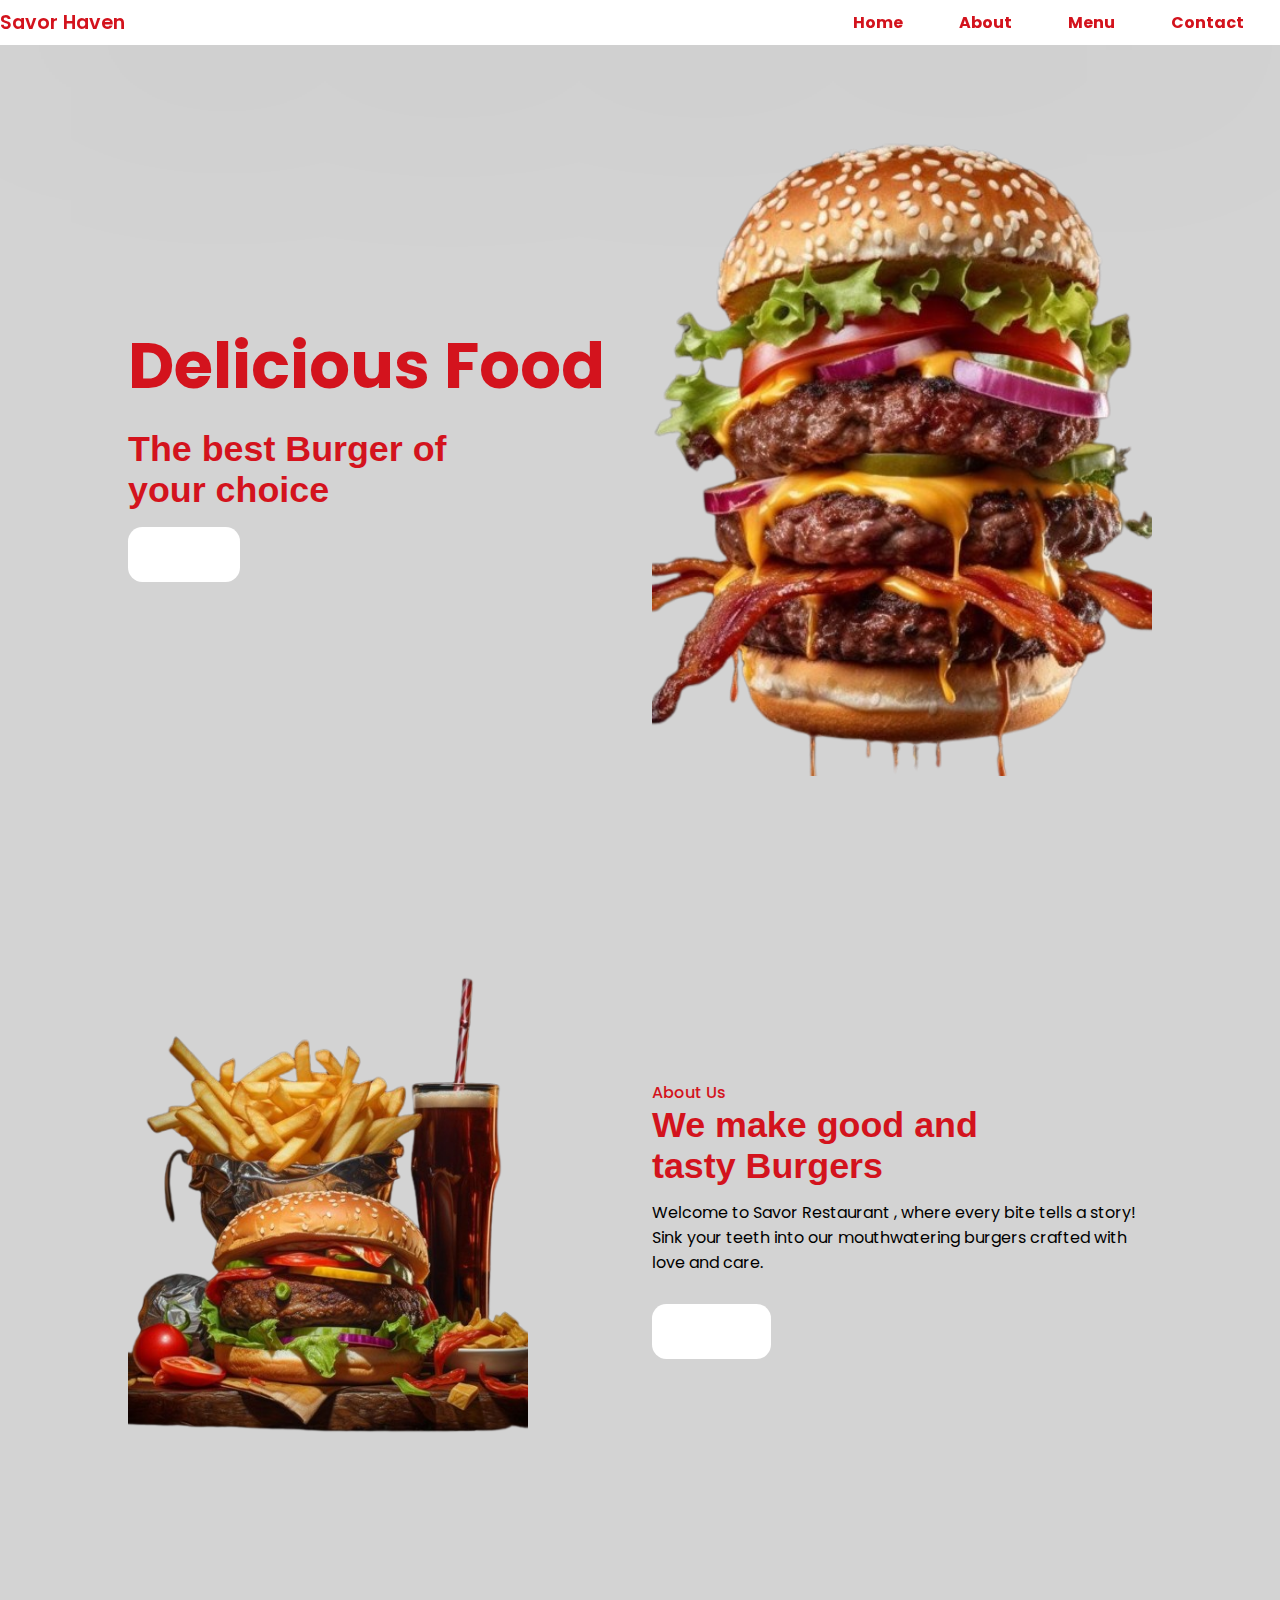
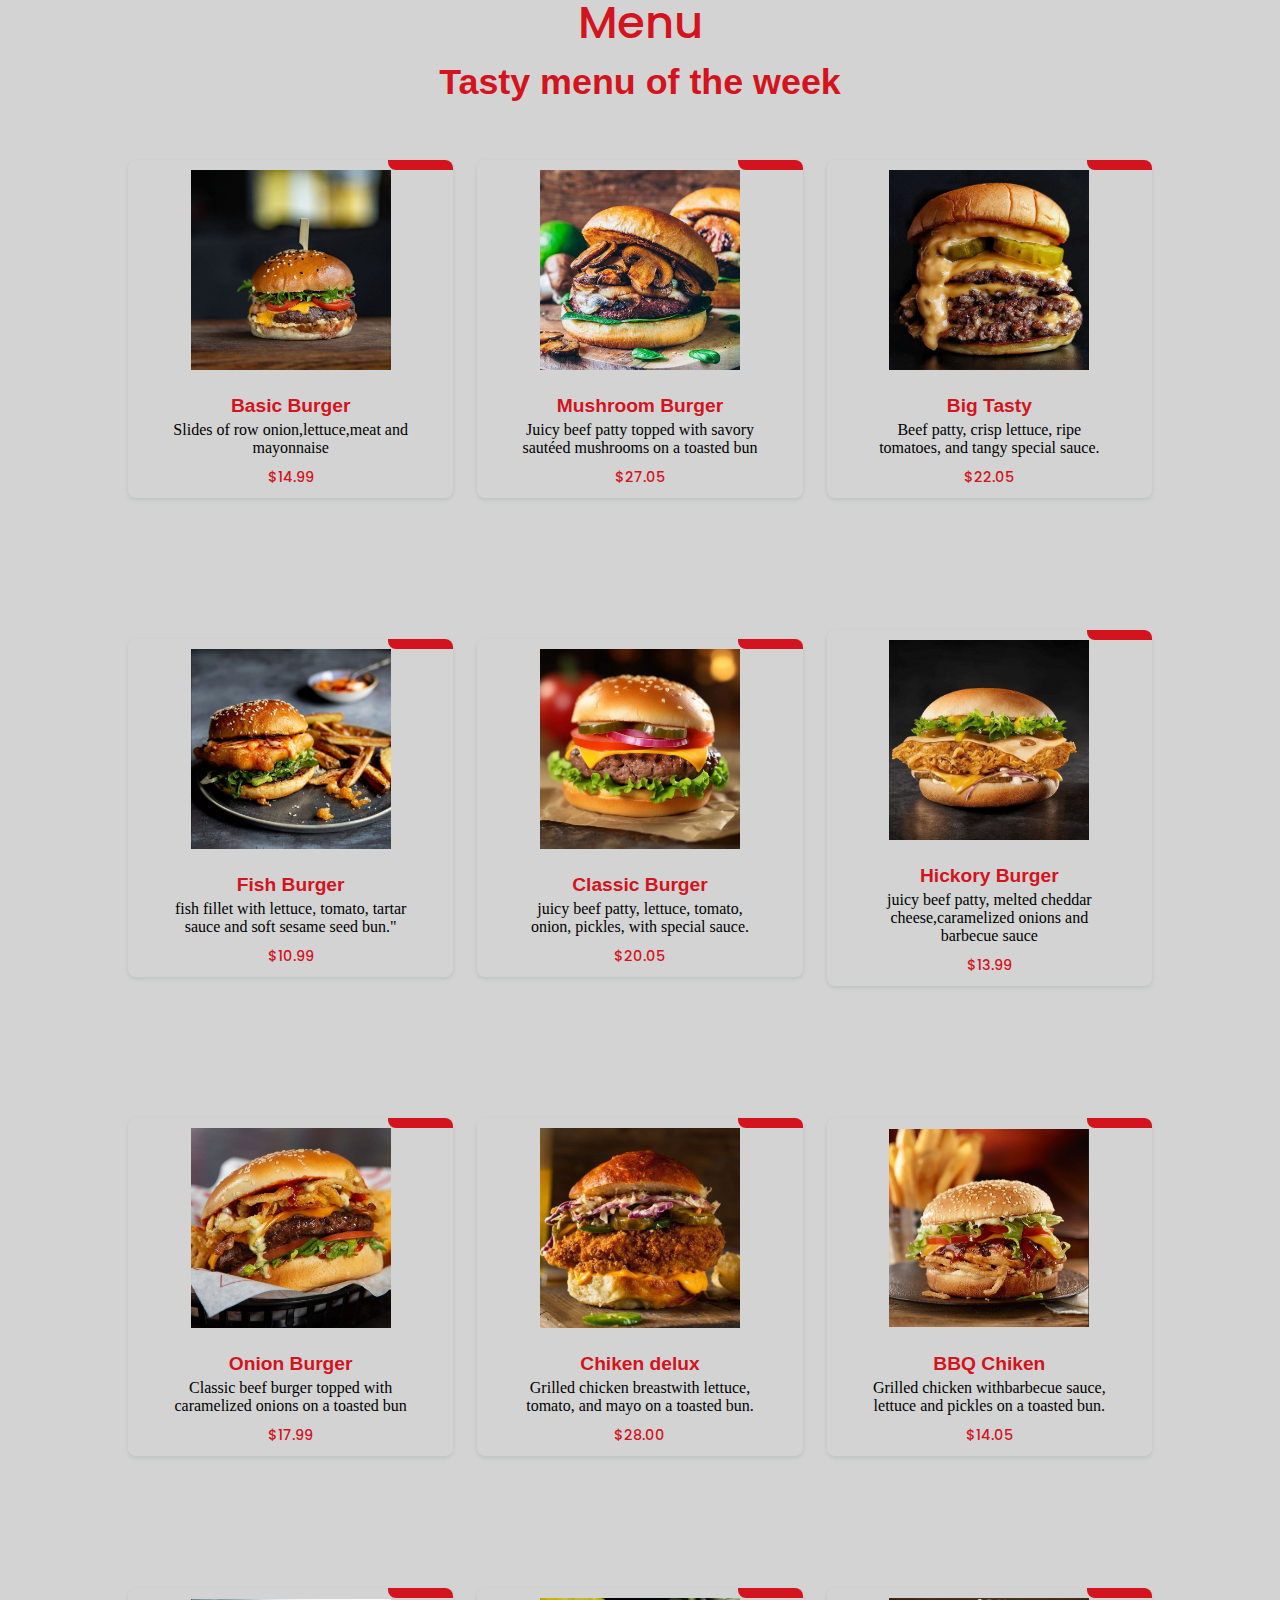
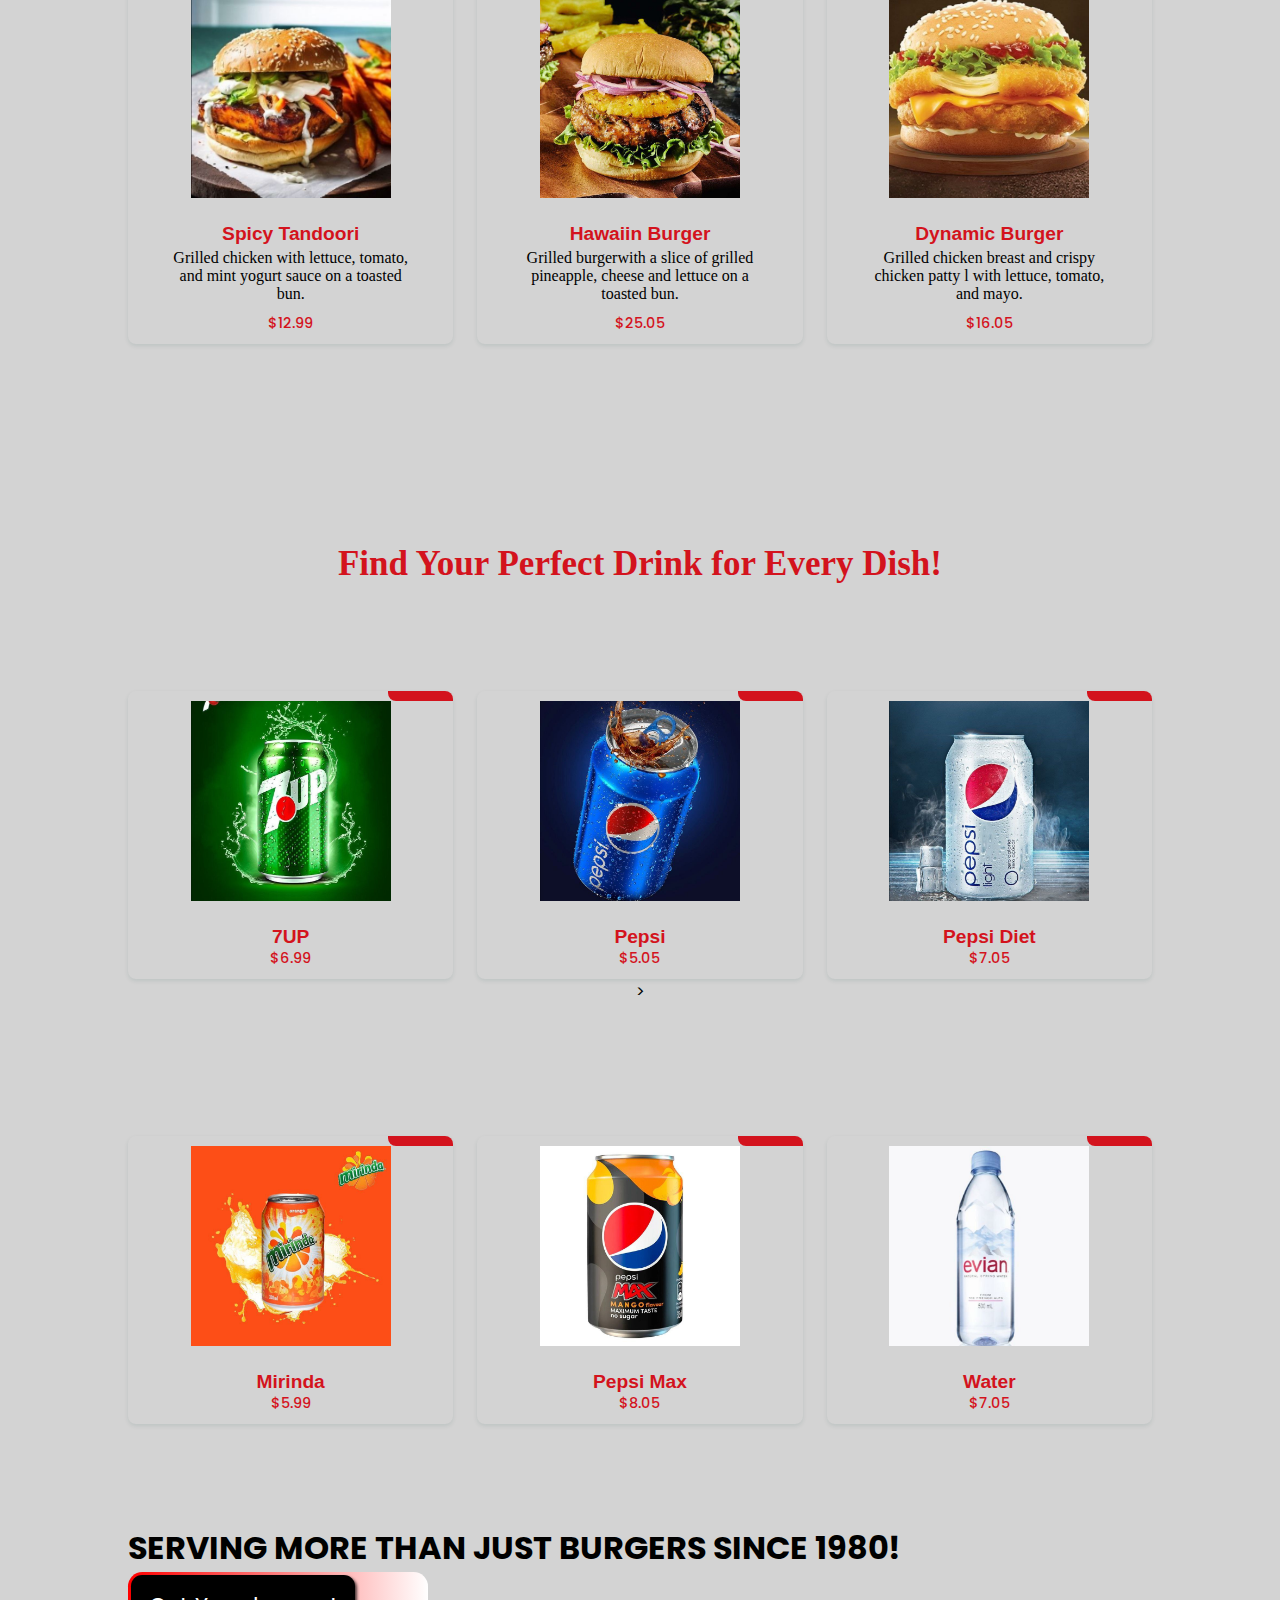
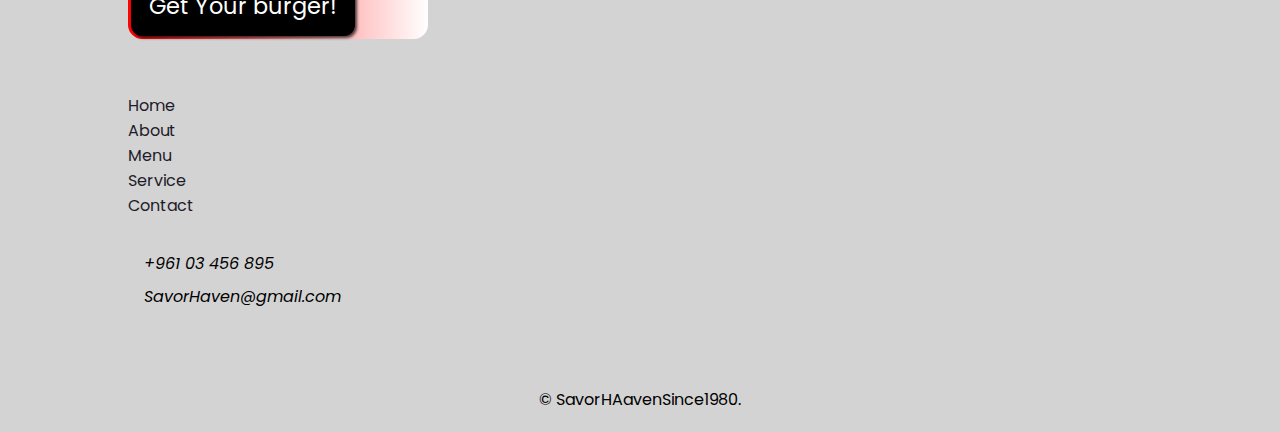
<file: index.html>
<!DOCTYPE html>
<html lang="en">
<head>
    <meta charset="UTF-8">
    <meta http-equiv="X-UA-Compatible" content="IE=edge">
    <meta name="viewport" content="width=device-width, initial-scale=1.0">
    <title>Savor Haven Page</title>

  <link rel="stylesheet" href="style.css">
  <head>
    <script>
    
    let menu = document.querySelector('#menu-icon');
  let navbar = document.querySelector('.navbar');

  menu.onclick = () => {
      navbar.classList.toggle('active');
  }

  window.onscroll = () => {
      navbar.classList.remove('active');
  }
  
  let darkmode = document.querySelector('#darkmode');

  darkmode.onclick = () => {
      if(darkmode.classList.contains('bx-moon')){
          darkmode.classList.replace('bx-moon','bx-sun');
          document.body.classList.add('active');
      }else{
          darkmode.classList.replace('bx-sun','bx-moon');
          document.body.classList.remove('active');
      }
  }


  const sr = ScrollReveal ({
      origin: 'top',
      distance: '40px',
      duration: 2000,
      reset: true
  });


  sr.reveal(`.home-text, .home-img,
              .about-img, .about-text,
              .box, .s-box,
              .btn, .connect-text,
              .contact-box`, {
      interval: 200
  })
    </script> 
  <header>
    <a href="#" class="logo">Savor Haven</a>
    <div class="bx bx-menu" id="menu-icon"></div>

    <ul class="navbar">
        <li><a href="#home">Home</a></li>
        <li><a href="#about">About</a></li>
        <li><a href="#menu">Menu</a></li>
        <li><a href="#contact">Contact</a></li>
        
            <div class="bx bx-moon" id="darkmode"></div>
        
    </ul>
</header>
  <section class="home" id="home">
    <div class="home-text">
        <h1>Delicious Food</h1>
        <h2>The best Burger of<br> your choice</h2>
        <a href="getburger.html" class="btn">view Menu </a>
        </div>

    <div class="home-img">
            <img src="kk-removebg-preview (1).png" height="10%" alt="" >
        </div>
    </section>
    <section class="about" id="about">
        <div class="about-img">
            <img src="photo_2024-04-28_17-21-23-removebg-preview.png">
        </div>
        <div class="about-text">
            <span>About Us</span>
            <h2>We make good and <br> tasty Burgers</h2>
            <p>Welcome to Savor Restaurant , where every bite tells a story! Sink your teeth into our mouthwatering burgers crafted with love and care.</p>
            <a href="#" class="btn">Learn More</a>
        </div>
    </section>

   <section class="menu" id="menu">
    <div class="heading">
        <p class="minititle"><span>Menu </p></span>
    
        <p class="title"><h2>Tasty menu of the week</p></h2>
        <br>
    </div>
    <div class="menu-container">
        <!-- Box 1 -->
        <div class="box">
            <div class="box-img">
                <img src="basic.jpg" alt=" " width="300px">
                
            </div>
            <br>
            <h2>Basic Burger</h2>
            <h3> Slides of row onion,lettuce,meat and mayonnaise</h3>
            <span>$14.99</span>
            <i class='bx bx-cart-alt'></i>
        </div>
        <!-- Box 2 -->
        <div class="box">
            <div class="box-img">
                <img src="mushr.jpg" alt="" width="300px">
            
            </div>
            <br>

            <h2>Mushroom Burger</h2>
        
            <h3>Juicy beef patty topped with savory sautéed mushrooms on a toasted bun</h3>
            <span>$27.05</span>
            <i class='bx bx-cart-alt'></i>
        </div>
        <!-- Box 3 -->
        <div class="box">
            <div class="box-img">
                <img src="tasty.jpg" alt=""width="5px" >
            </div>
            <br>
            <h2>Big Tasty</h2>
            <h3>Beef patty, crisp lettuce, ripe tomatoes, and tangy special sauce.</h3>
            <span>$22.05</span>
            <i class='bx bx-cart-alt'></i>
        </div>
    </div>
</section>

<section class="menu" id="menu">
    <div class="heading">
      
    <div class="menu-container">
        <!-- Box 1 -->
        <div class="box">
            <div class="box-img">
                <img src="fishhh.jpg" alt=" "width="20%" height="20%" >
            </div>
            <br>
            <h2>Fish Burger</h2>
            <h3> fish fillet with lettuce, tomato, tartar sauce and soft sesame seed bun."</h3>
            <span>$10.99</span>
            <i class='bx bx-cart-alt'></i>
        </div>
        <!-- Box 2 -->
        <div class="box">
            <div class="box-img">
                <img src="classic.jpg" alt="" width="20%" height="20%">
            </div>
            <br>
            <h2>Classic Burger</h2>
            <h3>juicy beef patty,  lettuce, tomato, onion, pickles, with special sauce.</h3>
            <span>$20.05</span>
            <i class='bx bx-cart-alt'></i>
        </div>
        <!-- Box 3 -->
        <div class="box">
            <div class="box-img">
                <img src="hickoryyy.jpg" alt=""width="40%" height="20%" >
            </div>
            <br>
            <h2>Hickory Burger</h2>
            <h3>juicy beef patty, melted cheddar cheese,caramelized onions and barbecue sauce</h3>
            <span>$13.99</span>
            <i class='bx bx-cart-alt'></i>
        </div>
    </div>
</section>

<section class="menu" id="menu">
    <div class="heading">
      
    <div class="menu-container">
        <!-- Box 1 -->
        <div class="box">
            <div class="box-img">
                <img src="onion.jpg" alt=" "width="20%" height="20%" >
            </div>
            <br>
            <h2>Onion Burger</h2>
            <h3> Classic beef burger topped with caramelized onions on a toasted bun</h3>
            <span>$17.99</span>
            <i class='bx bx-cart-alt'></i>
        </div>
        <!-- Box 2 -->
        <div class="box">
            <div class="box-img">
                <img src="delux.jpg" alt="" width="20%" height="20%">
            </div>
            <br>
            <h2>Chiken delux</h2>
            <h3>Grilled chicken breastwith lettuce, tomato, and mayo on a toasted bun.</h3>
            <span>$28.00</span>
            <i class='bx bx-cart-alt'></i>
        </div>
        <!-- Box 3 -->
        <div class="box">
            <div class="box-img">
                <img src="bbq.jpg" alt=""width="40%" height="20%" >
            </div>
            <br>
            <h2>BBQ Chiken</h2>
            <h3>Grilled chicken withbarbecue sauce, lettuce and pickles on a toasted bun.</h3>
            <span>$14.05</span>
            <i class='bx bx-cart-alt'></i>
        </div>
    </div>
</section>

<section class="menu" id="menu">
    <div class="heading">
      
    <div class="menu-container">

        <!-- Box 1 -->
        <div class="box">
            <div class="box-img">
                <img src="tan.jpg" alt=" "width="20%" height="20%" >
            </div>
            <br>
            <h2>Spicy Tandoori</h2>
            <h3>Grilled chicken with lettuce, tomato, and mint yogurt sauce on a toasted bun. </h3>
            <span>$12.99</span>
            <i class='bx bx-cart-alt'></i>
        </div>
        <!-- Box 2 -->
        <div class="box">
            <div class="box-img">
                <img src="hawaiin.jpg" alt="" width="20%" height="20%">
            </div>
            <br>
            <h2>Hawaiin Burger</h2>
            <h3>Grilled burgerwith a slice of grilled pineapple, cheese and lettuce on a toasted bun.</h3>
            <span>$25.05</span>
            <i class='bx bx-cart-alt'></i>
        </div>
        <!-- Box 3 -->
        <div class="box">
            <div class="box-img">
                <img src="dy.jpg" alt=""width="40%" height="20%" >
            </div>
            <br>
            <h2>Dynamic Burger</h2>
            <h3>Grilled chicken breast and crispy chicken patty l with lettuce, tomato, and mayo.</h3>
            <span>$16.05</span>
            <i class='bx bx-cart-alt'></i>
        </div>
    </div>
</section>
<br>
<br>
<br>
<br>
<br>
<br>
<h2 class="Slogan">Find Your Perfect Drink for Every Dish!</h2>

<br>
<section class="menu" id="menu">
    <div class="heading">
      
    <div class="menu-container">

        <!-- Box 1 -->
        <div class="box">
            <div class="box-img">
                <img src="7up.jpg" alt=" "width="20%" height="20%" >
            </div>
            <br>
            <h2>7UP</h2>
            <span>$6.99</span>
            <i class='bx bx-cart-alt'></i>
        </div>
        <!-- Box 2 -->
        <div class="box">
            <div class="box-img">
                <img src="pep.jpg" alt="" width="20%" height="20%">
            </div>
            <br>
            <h2>Pepsi</h2>
            
            <span>$5.05</span>
            <i class='bx bx-cart-alt'></i>
        </div>
        <!-- Box 3 -->
        <div class="box">
            <div class="box-img">
                <img src="diet.jpg" alt=""width="40%" height="20%" >
            </div>
            <br>
            <h2>Pepsi Diet</h2>
            
            <span>$7.05</span>
            <i class='bx bx-cart-alt'></i>
        </div>
    </div>

></section>


<section class="menu" id="menu">
    <div class="heading">
      
    <div class="menu-container">
        <!-- Box 1 -->
        <div class="box">
            <div class="box-img">
                <img src="mirinda.jpg" alt=" "width="20%" height="20%" >
            </div>
            <br>
            <h2>Mirinda</h2>
            
            <span>$5.99</span>
            <i class='bx bx-cart-alt'></i>
        </div>
        <!-- Box 2 -->
        <div class="box">
            <div class="box-img">
                <img src="pepsimax.jpg" alt="" width="20%" height="20%">
            </div>
            <br>
            <h2>Pepsi Max</h2>
           
            <span>$8.05</span>
            <i class='bx bx-cart-alt'></i>
        </div>
        <!-- Box 3 -->
        <div class="box">
            <div class="box-img">
                <img src="water.jpg" alt=""width="40%" height="20%" >
            </div>
            <br>
            <h2>Water</h2>
           
            <span>$7.05</span>
            <i class='bx bx-cart-alt'></i>
        </div>
    </div>

</section>
    <!-- <section class="connect">
        <div class="connect-text">
            <span>Let's Talk</span>
            <h2>Connect now</h2>
        </div>
        <a href="#" class="btn">Contact Us</a>
    </section> -->

    <section class="contact" id="contact">
        <div class="contact-box">
            
            <h1>SERVING MORE THAN JUST BURGERS SINCE 1980!</h1>
        
            <!-- <div class="container">
               <a herf="getburger.html"><button class="button" > Get Your burger!</button></a> 
              </div> -->
              <div class="container">
                <a href="getburger.html">
                  <button class="button">Get Your burger!</button>
                </a>
              </div>
              
              
            <div class="social">
                <a href="#"><i class='bx bxl-facebook' ></i></a>
                <a href="#"><i class='bx bxl-twitter' ></i></a>
                <a href="#"><i class='bx bxl-instagram' ></i></a>
            </div>
        </div>
        <div class="contact-box">
           
            <li><a href="#home">Home</a></li>
            <li><a href="#about">About</a></li>
            <li><a href="#menu">Menu</a></li>
            <li><a href="#services">Service</a></li>
            <li><a href="#contact">Contact</a></li>
        </div>
      
        <div class="contact-box address">
            
            <i class='bx bxs-map' ><span></span></i>
            <i class='bx bxs-phone' ><span>+961 03 456 895</span></i>
            <i class='bx bxs-envelope' ><span>SavorHaven@gmail.com</span></i>
        </div>
    </section>

    
    <div class="copyright">
        <p>© SavorHAavenSince1980.</p>
    </div>

    
</body>
</html>


</head>
<body>
</file>
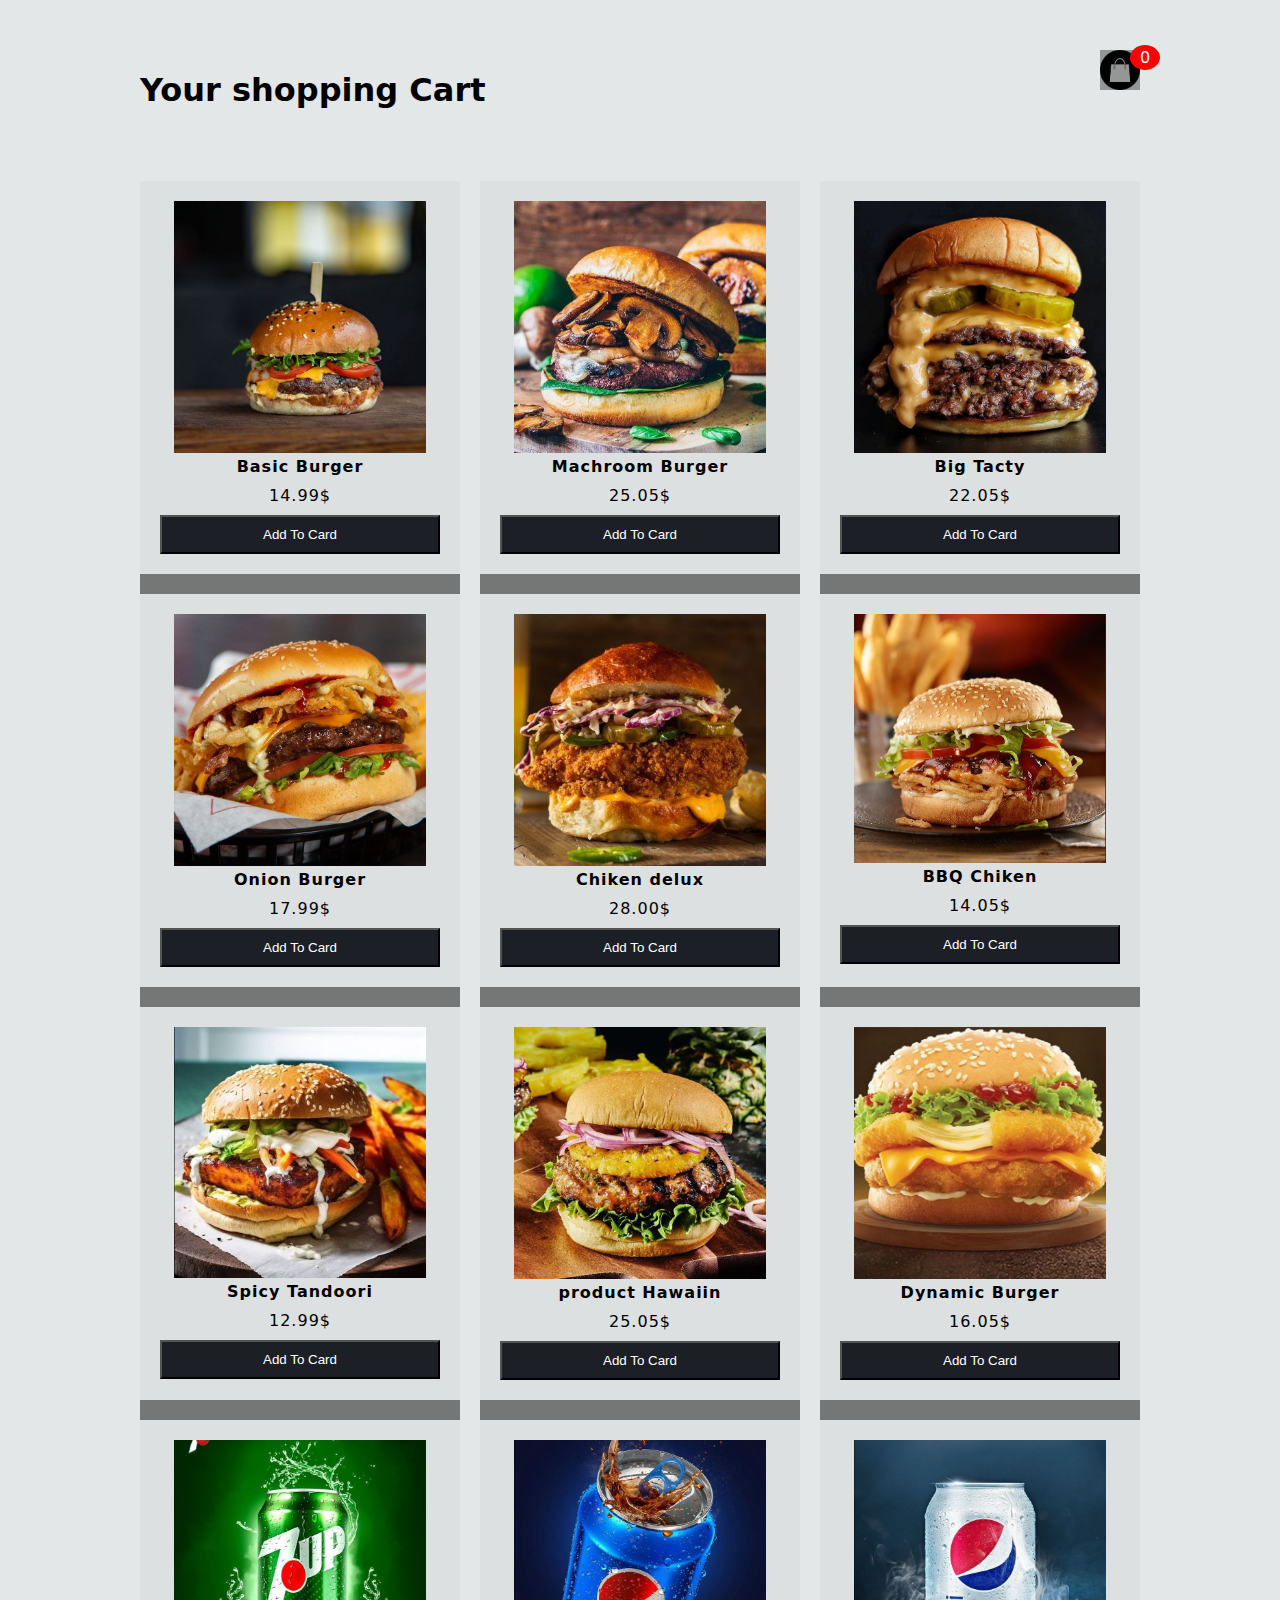
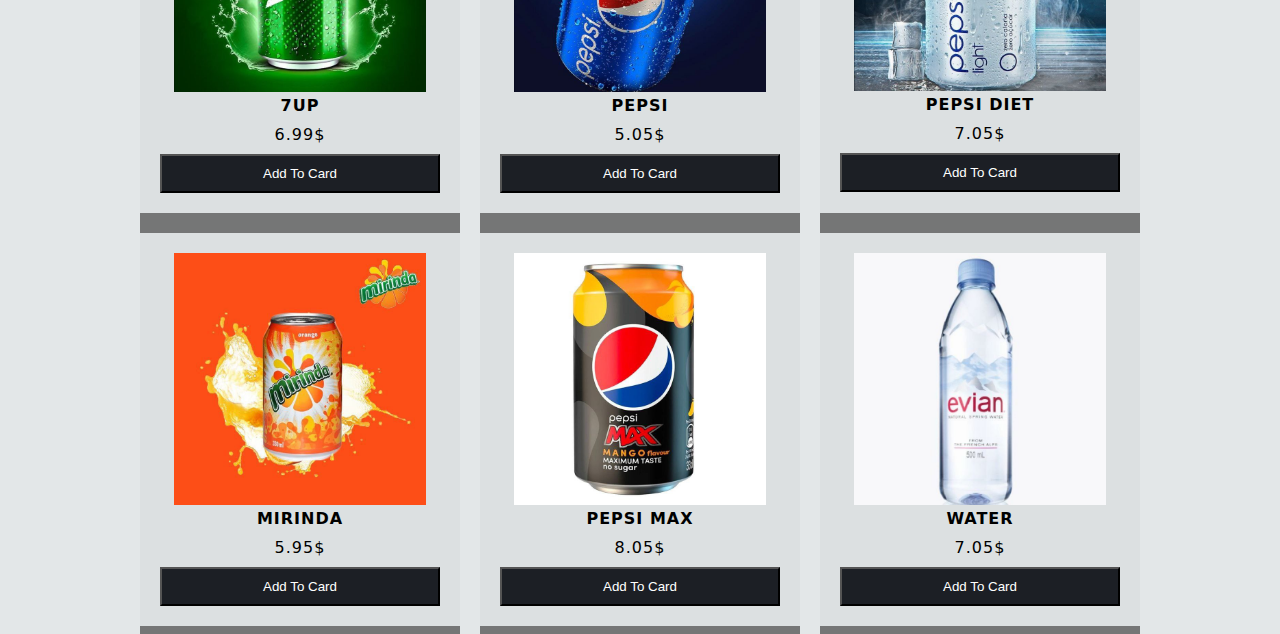
<file: getburger.html>
<!DOCTYPE html>
<html lang="en">
<head>
    <meta charset="UTF-8">
    <meta name="viewport" content="width=device-width, initial-scale=1.0">
    <title>Document</title>
    <link rel="stylesheet" href="css.css">
</head>
<body>
    <div class="container">
    <header>
        <h1>Your shopping Cart </h1>
        <div class="shopping">
            <img src="shopping.png">
            <span class="quantity">0</span>
        </div>
    </header>
    <div class="list"></div>
    </div>
    <div class="card">
    <h1>Card</h1>
    <ul class="listCard"></ul>
    <div class="checkout">
        <div class="total">0</div>
        <div class="closeShopping">Close</div>
    </div>
</div>
    <script src="js.js"></script>
</body>
</html>
</file>
<file: style.css>
@import url("https://fonts.googleapis.com/css2?family=Poppins:wght@300;400;500;600;700&display=swap");
* {
  margin: 0;
  padding: 0;
  font-family: "Poppins", sans-serif;
  box-sizing: border-box;
  scroll-behavior: smooth;
  scroll-padding-top: 2rem;
  list-style: none;
  text-decoration: none;
}
*::selection {
  background: var(--main-color);
  color: #fff;
}
:root {
  --main-color: #d3131d;
  --text-color: #1e1c2a;
  --bg-color: #fff;

  --big-font: 4rem;
  --h2-font: 2.24rem;
  --p-font: 0.9rem;
}
section {
  padding: 50px 10%;
}
body.active {
  --bg-color: #1e1c2a;
  --text-color: #fff;
}
body {
  
  background-color: white;
}
#darkmode {
  font-size: 25px;
  cursor: pointer;
}
.Slogan{
  text-align: center;
  font-family: cursive;
  font-size: 35px;
}
header {
  position: fixed;
  width: 100%;
  top: 0;
  right: 0;
  z-index: 1000;
  display: flex;
  align-items: center;
  justify-content: space-between;
  background: var(--bg-color);
  
  box-shadow: 0 0.5rem 50rem rgba(0, 0, 0, 0.1);
  
  
 

}
.logo {
  font-size: 1.2rem;
  font-weight: 600;
  color: var(--main-color);
  text-decoration: none;
  
}
.navbar {
  display: flex;
  gap: 1rem;
  list-style: none;
}
.navbar > li {
  position: relative;
  display: grid;
  align-items: center;
  justify-content: center;
  grid-column: span 1;
  grid-row: 1;
}

.navbar > li:nth-child(1) {
  grid-column: 1 / 2;
}

.navbar > li:nth-child(2) {
  grid-column: 2 / 3;
}

.navbar > li:nth-child(3) {
  grid-column: 3 / 4;
}

.navbar > li:nth-child(4) {
  grid-column: 4 / 5;
}

.navbar > li > a {
  font-size: 1rem;
  padding: 10px 20px;
  color:#d3131d;
  
  font-weight: bold;
  display: grid;
  place-content: center;
}

.navbar > li > a::before {
  content: "";
  position: absolute;
  width: 100%;
  height: 2px;
  background-color: lightgrey;
  border-radius: 5px;
  transform: scaleX(0);
  transform-origin: left;
  transition: all 0.5s ease;
  bottom: 0;
  left: 0;
}

.navbar > li > a:hover::before {
  transform: scaleX(1);
}

  
  /* .navbar > li > a{
    font-size: 1rem;
    padding: 10px 20px;
    color: red;
    font-weight: bold;
    display: grid;
    place-content: center;
  }
  .navbar > a ::before{
    content: "";
    position: absolute;
    width: 100%;
    height: 2px;
    background-color: black;
    border-radius: 5px;
    transform: scaleX(0);
    transition: all.5s ease ;
    bottom: 0;
    left: 0;
  }
 */


#menu-icon {
  font-size: 2rem;
  cursor: pointer;
  display: none;
}
.home {
  width: 100%;
  min-height: 100vh;
  display: grid;
  grid-template-columns: repeat(2, 1fr);
  align-items: center;
  gap: 1.5rem; 
}
.home-img img {
  width: 100%;
  
}
.home-text h1 {
  font-size: var(--big-font);
  color: var(--main-color);
}
.home-text h2 {
  font-size: var(--h2-font);
  margin: 1rem 0 1rem;
}
.btn {
  display: inline-block;
  background: var(--main-color);
  padding: 10px 20px;
  border-radius: 0.5rem;
  color:#fff;
  padding: 15px;
  background: linear-gradient(90deg , white );
  border-radius: 0.9em;
  
}
.btn:hover {
  color:#d3131d;
  color:#d3131d;
  background: linear-gradient(90deg, white);
  
  filter: blur(0.01em);
}
.about {
  display: grid;
  grid-template-columns: repeat(2, 1fr);
  gap: 1.5rem;
  align-items: center;
}
.about-img img {
  max-width: 80%;
  border-radius: 0.5rem;
}
.about-text span {
  color: var(--main-color);
  font-weight: 500;
}
.about-text h2 {
  font-size: var(--h2-font);
}
.about-text p {
  margin: 0.8rem 0 1.8rem;
}
.heading {
  text-align: center;
}
.heading span {
  color: var(--main-color);
  font-weight: 500;
}
.heading h2 {
  font-size: var(--h2-font);
}
.menu-container {
  display: grid;
  grid-template-columns: repeat(auto-fit, minmax(220px, auto));
  gap: 1.5rem;
  align-items: center;
}

.box {
  position: relative;
  margin-top: 2rem;
  height: auto;
  display: flex;
  flex-direction: column;
  justify-content: center;
  align-items: center;
  border-radius: 0.5rem;
  box-shadow: 0 2px 4px rgb(4 64 54 / 10%);
  padding: 10px;
}


.box-img {
  width: 200px;
  height: 200px;
}
.box-img img {
  width: 100%;
  height: 100%;
  object-fit: contain;
  object-position: center;
}
.box h2 {
  font-size: 1.2rem;
}
.box h3 {
  font-size: 1rem;
  font-weight: 400;
  margin: 4px 0 10px;
}
.box span {
  font-size: var(--p-font);
  font-weight: 500;
}
.box .bx {
  position: absolute;
  right: 0;
  top: 0;
  font-size: 20px;
  background: var(--main-color);
  border-radius: 0 0.5rem 0 0.5rem;
  padding: 5px 8px;
  width: 20%;
}
.box .bx:hover {
  background: lightgray
}
.servives-container {
  display: grid;
  grid-template-columns: repeat(auto-fit, minmax(240px, auto));
  gap: 1.5rem;
  margin-top: 2rem;
}
.s-box {
  text-align: center;
}
.s-box img {
  width: 30px;
}
.s-box h3 {
  margin: 4px 0 10px;
}
.connect {
  display: flex;
  align-items: center;
  justify-content: space-around;
}
.connect-text span {
  color: var(--main-color);
  font-weight: 500;
}
.connect-text h2 {
  font-size: var(--h2-font);

display: grid;
    grid-template-columns: repeat(auto-fit, minmax(200px, auto));
    gap: 1.5rem;
  }
  .contact-box h3 {
    margin-bottom: 1rem;
    
  }
  .social {
    display: flex;
    margin-top: 1.5rem;
  }
  .social i {
    font-size: 20px;
    margin-right: 1rem;
    color: var(--text-color);
  }
  .social i:hover {
    color: var(--main-color);
    color: lightgrey;
  }
  .contact-box li a {
    color: var(--text-color);
  }
  .contact-box li a:hover {
    color: var(--main-color);
  }
  .address {
    display: flex;
    flex-direction: column;
  }
  .address i {
    margin-bottom: 0.5rem;
    font-size: 1rem;
  }
  .address span {
    margin-left: 1rem;
  }
  .copyright {
    padding: 20px;
    text-align: center;
  }
  @media (max-width: 921px) {
    header {
      padding: 14px 41px;
    }
    :root {
      --big-font: 3rem;
      --h2-font: 1.7rem;
    }
  }
  @media (max-width: 768px) {
    section {
      padding: 50px 8%;
    }
    #menu-icon {
      display: initial;
      color: var(--text-color);
    }
    header .navbar {
      position: absolute;
      top: -400px;
      left: 0;
      right: 0;
      display: flex;
      flex-direction: column;
      text-align: center;
      background: var(--bg-color);
      box-shadow: 0 4px 4px rgb(0 0 0 / 10%);
      transition: 0.2s ease;
    }
    .navbar.active {
      top: 100%;
    }
    .navbar a {
      padding: 1.5rem;
      display: block;
      background: var(--bg-color);
    }
    #darkmode {
      position: absolute;
      top: 1.4rem;
      right: 2rem;
    }
  }
  @media (max-width: 715px) {
    header {
      padding: 10px 16px;
    }
    .home {
      grid-template-columns: 1fr;
    }
    .about {
      grid-template-columns: 1fr;
      text-align: center;
    }
    .about-img {
      order: 2;
    }
  }
  body{
    background-color: lightgray;
  }
  @media (max-width: 515px) {
    .connect {
      flex-direction: column;
    }
    .connect .btn {
      margin-top: 1rem;
    }
  }
  @media (max-width: 450px) {
    :root {
      --big-font: 2rem;
      --h2-font: 1.4rem;
    }
    .home-text {
      padding-top: 4rem;
    }
  }
h3{
  text-align: center;
  width: 80%;
  font-family:cursive;
  font-size: 3px;
}
h2{
  color:#d3131d;
  font-family:'Trebuchet MS', 'Lucida Sans Unicode', 'Lucida Grande', 'Lucida Sans', Arial, sans-serif
}
.menu span{
  color:#d3131d;
}
.minititle{

  font-size: 45px;
  font-family: cursive;
  font-weight: bold;
}
.title{
  padding-top: 5px;
  font-family: cursive;
  font-size: 35px;
}
button {
  font-size: 1.4em;
  padding: 0.6em 0.8em;
  border-radius: 0.5em;
  border: none;
  background-color: #000;
  color: #fff;
  cursor: pointer;
  box-shadow: 2px 2px 3px #000000b4;
  
}

.container {
  position: relative;
  padding: 3px;
  background: linear-gradient(90deg, red , white );
  border-radius: 0.9em;
  transition: all 0.4s ease;
  width: 300px
}

.container::before {
  content: "";
  position: absolute;
  inset: 0;
  margin: auto;
  border-radius: 0.9em;
  z-index: -10;
  filter: blur(0);
  transition: filter 0.4s ease;
}

.container:hover::before {
  color:#d3131d;
  background: linear-gradient(90deg, white);
  filter: blur(1.2em);
}
.container:active::before {
  filter: blur(0.2em);
}
</file>
<file: css.css>
body{
    background-color: #E3E7E8;
    font-family: system-ui;
}
.container{
    width: 1000px;
    margin:auto;
    transition: 0.5s;

}
header{
    display: grid;
    grid-template-columns: 1fr 50px;
    margin-top: 50px ;
}
header .shopping{
    position: relative;
    text-align: right;

}
header .shopping img{
    width: 40px;
}
header .shopping span{
    background-color: red;
    border-radius: 50%;
    display:flex;
    justify-content: center;
    align-items: center;
    color: #fff;
    position: absolute;
    top: -5px;
    left: 80%;
    padding: 3px 10px;

}
.list{
    display: grid;
    grid-template-columns: repeat(3,1fr);
    column-gap: 20px;
    row-gap: 20px;
    margin-top: 50px;
}
.card{
    position: fixed;
    top: 0;
    left: 100%;
    width: 500px;
    background-color: #453E3B;
    height: 100vh;
    transition: 0.5s;


}
.card h1{
    color:#E8BC0E;
    font-weight: 100;
    margin: 0;
    padding: 0 20px;
    height: 80px;
    display: flex;
    align-items: center;

}
.card .checkout{
    position: absolute;
    bottom: 0;
    width: 100%;
    display: grid;
    grid-template-columns: repeat(2, 1fr);

}
.card .checkout div{
    background-color: #E8BC0E;
    width: 100%;
    height: 70px;
    display: flex;
    justify-content: center;
    font-weight: bold;
    cursor: pointer;
}
.card .checkout div:nth-child(2){
    background-color: #1c1f25;
    color: #fff;


}
.active .card{
    left:calc(100% - 500px);

}
.active .container{
 transform: translateX(-200px);
}
.list .item{
    text-align:center;
    background-color: #dce0e1;
    padding: 20px;
    box-shadow: 0 50px #757676;
    letter-spacing: 1px;
}
.list .item img{
    width: 90%;
}
.list .item .tittle{
    font-weight: 600;
}
.list .item .price{
    margin:10px;
}
.list .item button{
    background-color: #1c1f25;
    color: #fff;
    padding: 10px;
    width: 100%;
}
.listcard li{
    display: grid;
    grid-template-columns: 100px repeat(3,1fr);
    color: #fff;
    row-gap: 10px;
    margin-bottom: 20px;
}
.listcard li div{
    display: flex;
    justify-content: center;
    align-items: center;

}
.listcard li img{
    width: 90%;
}
.listcard button{
    width: outo;
    background-color: #fff5;
    border: none;
}
.listcard .count{
    margin: 0 10px;
}
</file>
